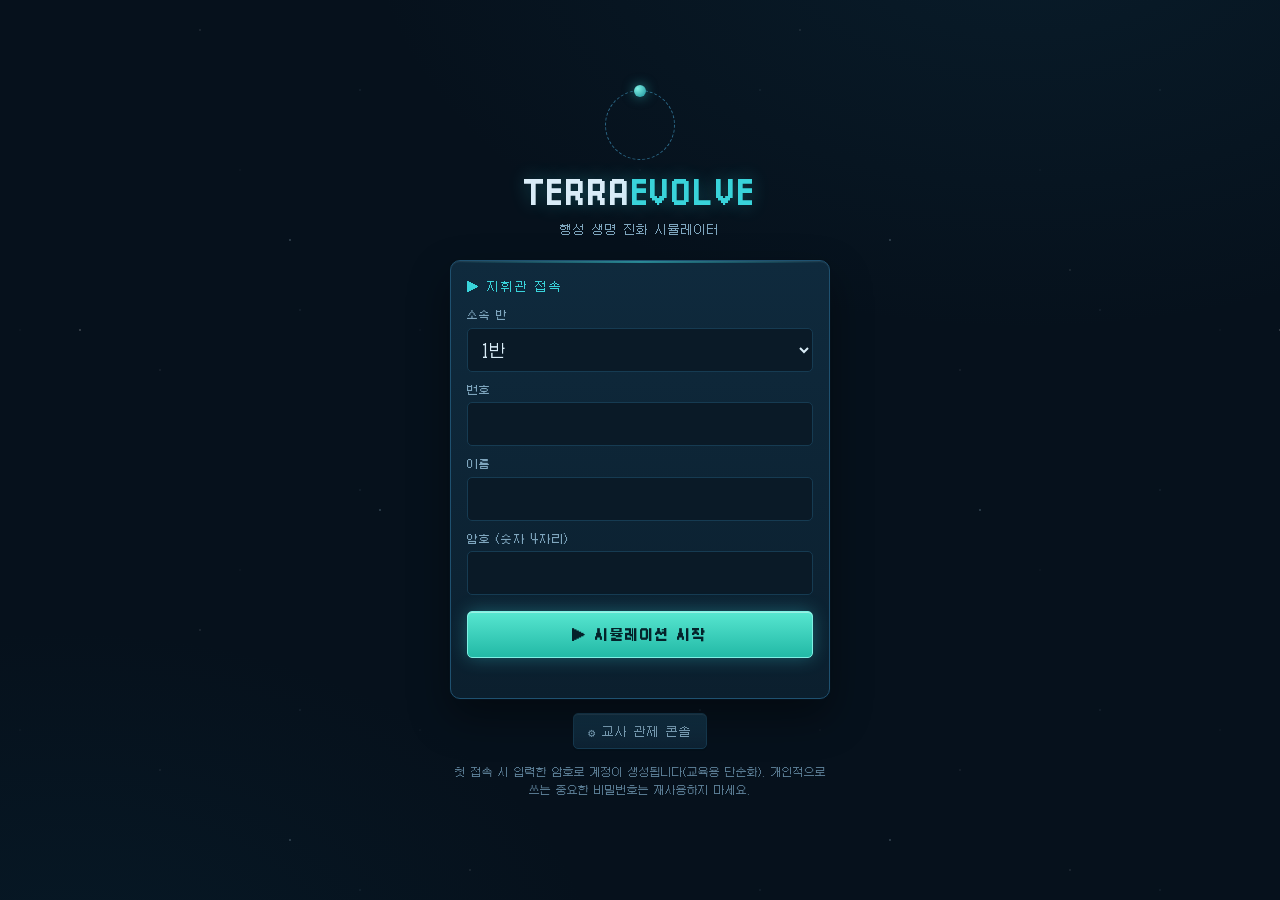
<file: index.html>
<!doctype html>
<html lang="ko">
<head>
  <meta charset="utf-8">
  <meta name="viewport" content="width=device-width, initial-scale=1">
  <title>TERRAEVOLVE · 접속</title>
  <link rel="stylesheet" href="css/style.css">
</head>
<body data-page="login">
  <div class="boot-screen">
    <div class="boot-stars"></div>

    <div class="boot-inner">
      <div class="game-logo">
        <div class="logo-orbit"><span class="planet"></span></div>
        <h1>TERRA<b>EVOLVE</b></h1>
        <p class="tagline">행성 생명 진화 시뮬레이터</p>
      </div>

      <form id="loginForm" class="console-panel">
        <div class="panel-head">▶ 지휘관 접속</div>

        <div class="field">
          <label>소속 반</label>
          <select id="inClass"></select>
        </div>
        <div class="field">
          <label>번호</label>
          <input id="inNumber" type="number" min="1" max="50" required>
        </div>
        <div class="field">
          <label>이름</label>
          <input id="inName" type="text" autocomplete="off" required>
        </div>
        <div class="field">
          <label>암호 (숫자 4자리)</label>
          <input id="inPw" type="password" inputmode="numeric" pattern="[0-9]{4}" maxlength="4" required>
        </div>

        <button type="submit" class="btn-start">▶ 시뮬레이션 시작</button>
        <p id="loginMsg" class="msg"></p>
      </form>

      <div class="boot-menu">
        <a href="teacher.html" class="btn-sub">⚙ 교사 관제 콘솔</a>
      </div>

      <p class="note">
        첫 접속 시 입력한 암호로 계정이 생성됩니다(교육용 단순화).
        개인적으로 쓰는 중요한 비밀번호는 재사용하지 마세요.
      </p>
    </div>
  </div>

  <script src="js/config.js"></script>
  <script src="js/sim.js"></script>
  <script src="js/api.js"></script>
  <script src="js/ui.js"></script>
  <script src="js/main.js"></script>
</body>
</html>
</file>
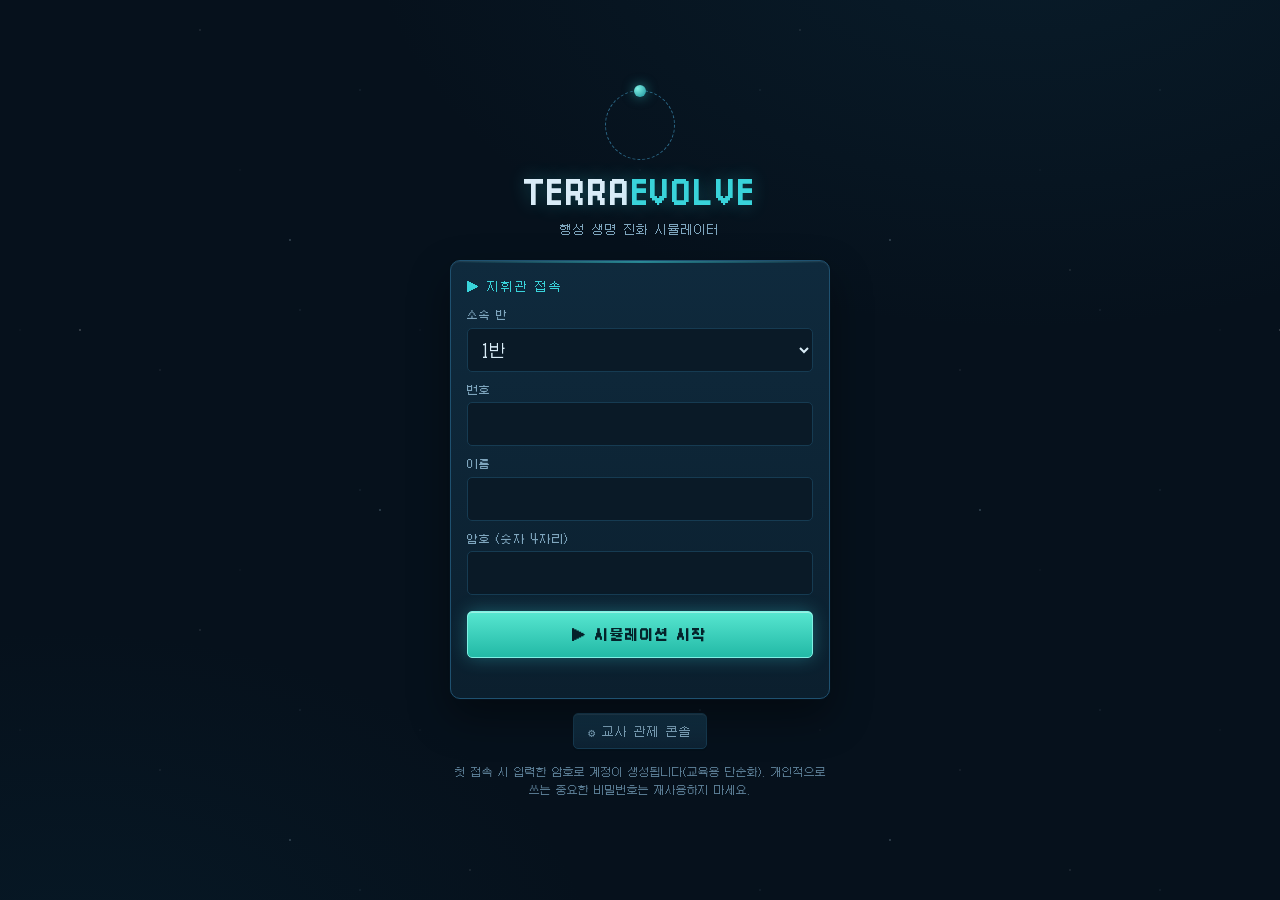
<file: student.html>
<!doctype html>
<html lang="ko">
<head>
  <meta charset="utf-8">
  <meta name="viewport" content="width=device-width, initial-scale=1">
  <title>TERRAEVOLVE · 플레이</title>
  <link rel="stylesheet" href="css/style.css">
</head>
<body data-page="student">
<div class="hud-frame">

  <!-- ===== 상단 상태바 ===== -->
  <header class="topbar-slim">
    <span class="logo-mark">◐</span>
    <span class="logo-text">TERRA<b>EVOLVE</b></span>
    <span class="chip era" id="eraBadge">시대</span>
    <span class="chip" id="turnInfo">턴 0</span>
    <span class="chip ghost" id="stuName">학생</span>
    <span class="tb-spacer"></span>
    <button id="btnPause" class="btn-chip" type="button">⏸ 일시정지</button>
    <button id="btnSave" class="btn-chip" type="button">▣ 저장</button>
    <span class="save-status" id="saveStatus">-</span>
    <a href="index.html" class="btn-chip link">⏻ 나가기</a>
  </header>

  <!-- ===== 본문: 중앙 월드 + 우측 HUD + 하단 콘솔 ===== -->
  <div class="layout">

    <!-- 중앙 월드 -->
    <main class="world-wrap">
      <div class="world" id="world">
        <div class="w-sky"></div>
        <div class="w-sun"></div>
        <div class="w-stars"></div>
        <div class="w-sea"></div>
        <div class="w-seabed"></div>
        <div class="w-land"></div>
        <div class="w-wetland" id="wWetland"></div>
        <div class="w-forest" id="wForest"></div>
        <div class="w-life" id="wLife"></div>
        <div class="w-scan"></div>
        <div class="w-vignette"></div>
        <div class="w-ticker" id="wTicker"></div>
        <div class="w-caption" id="wCaption"></div>
      </div>
      <div class="habitat-strip" id="habitatStrip"></div>
    </main>

    <!-- 우측 HUD -->
    <aside class="rail">
      <section class="hud-card score-hud">
        <div class="hud-title">◤ DIVERSITY SCORE ◥</div>
        <div class="score-total"><span id="totalScore">0</span><i>/ 100</i></div>
        <div class="score-grid" id="scoreGrid"></div>
        <div class="score-delta" id="reasons"></div>
      </section>

      <section class="hud-card">
        <div class="hud-title">◈ ENVIRONMENT</div>
        <div id="envList" class="gauge-list"></div>
      </section>

      <section class="hud-card">
        <div class="hud-title seg">
          <button class="seg-btn is-active" data-seg="bio" type="button">생물</button>
          <button class="seg-btn" data-seg="quest" type="button">퀘스트</button>
        </div>
        <div class="seg-panel is-active" data-panel="bio">
          <div id="speciesList" class="species-mini"></div>
        </div>
        <div class="seg-panel" data-panel="quest">
          <ul id="questList" class="quests"></ul>
        </div>
      </section>
    </aside>

    <!-- 콘솔 로그 (중앙 하단) -->
    <section class="console">
      <div class="console-head">◤ SYSTEM LOG ◥ <span class="blink">_</span></div>
      <ul id="logList" class="log"></ul>
    </section>
  </div>

  <!-- ===== 하단 커맨드 패널 ===== -->
  <footer class="command-bar">
    <div class="cmd-label">◤ COMMAND ◥</div>
    <div id="actions" class="cmd-actions"></div>
  </footer>

</div>

<div id="toast" class="toast" hidden></div>

<script src="js/config.js"></script>
<script src="js/sim.js"></script>
<script src="js/api.js"></script>
<script src="js/ui.js"></script>
<script src="js/main.js"></script>
</body>
</html>
</file>
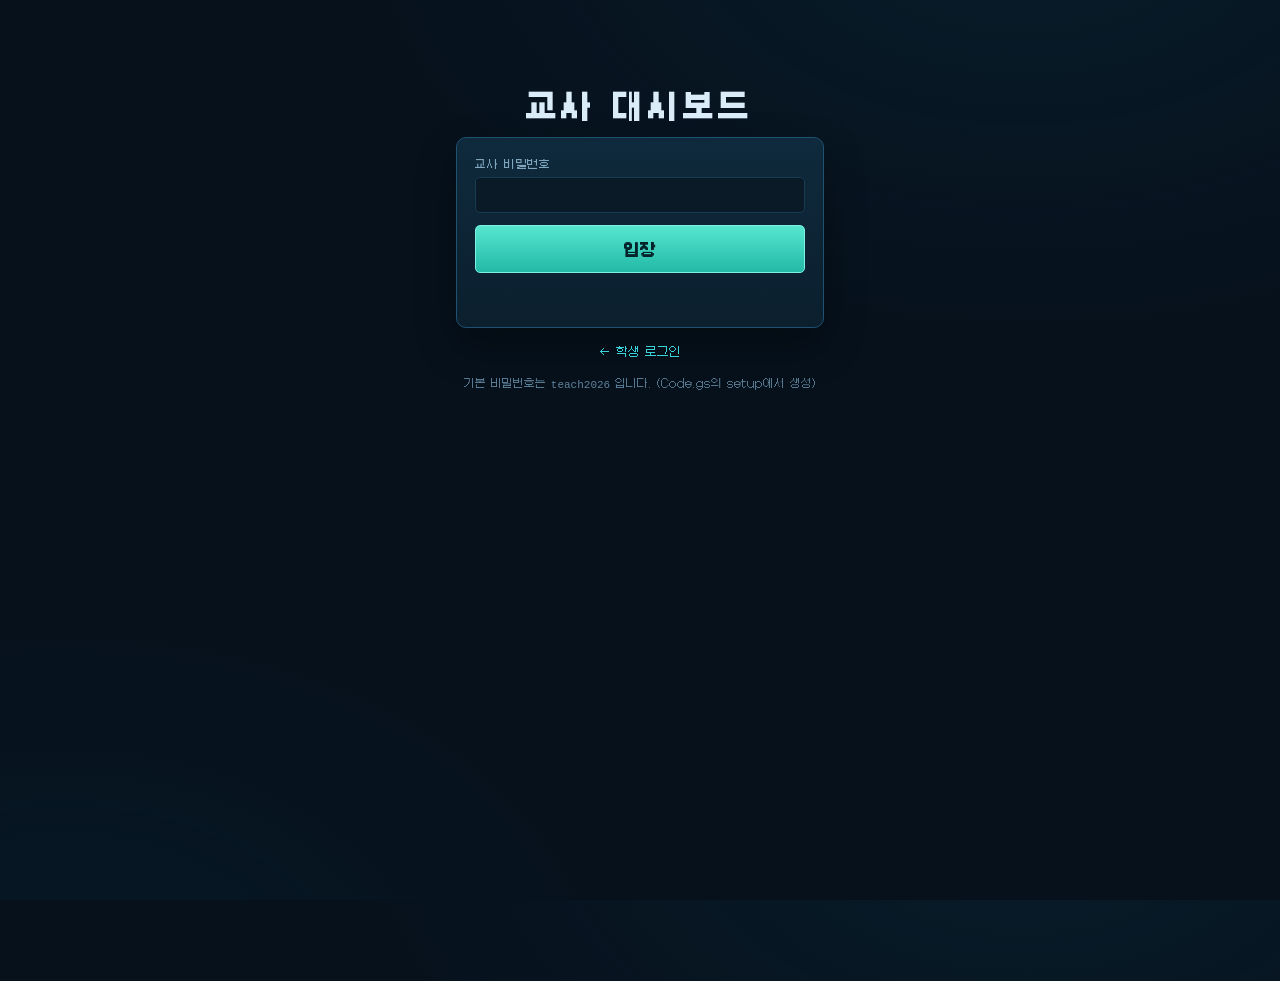
<file: teacher.html>
<!doctype html>
<html lang="ko">
<head>
  <meta charset="utf-8">
  <meta name="viewport" content="width=device-width, initial-scale=1">
  <title>지구 진화 시뮬레이션 · 교사</title>
  <link rel="stylesheet" href="css/style.css">
</head>
<body data-page="teacher">
  <!-- 교사 비밀번호 게이트 -->
  <div id="gate" class="login-wrap">
    <h1>교사 대시보드</h1>
    <form id="gateForm" class="card">
      <label>교사 비밀번호
        <input id="teacherPw" type="password" required>
      </label>
      <button type="submit">입장</button>
      <p id="gateMsg" class="msg"></p>
    </form>
    <p class="teacher-link"><a href="index.html">&larr; 학생 로그인</a></p>
    <p class="note">기본 비밀번호는 <code>teach2026</code> 입니다. (Code.gs의 setup에서 생성)</p>
  </div>

  <!-- 대시보드 본문 -->
  <div id="dash" hidden>
    <header class="topbar">
      <strong>교사 대시보드</strong>
      <div class="tb-right">
        <button id="btnLoginToggle" type="button">학생 입장: 확인 중…</button>
        <label class="auto">반 <select id="classFilter"></select></label>
        <button id="btnRefresh" type="button">새로고침</button>
        <label class="auto"><input type="checkbox" id="autoRef" checked> 자동(30초)</label>
        <a href="index.html" class="logout">나가기</a>
      </div>
    </header>

    <section class="panel">
      <h2>전지구 이벤트 발동</h2>
      <div id="eventBtns" class="actions"></div>
      <p id="evtMsg" class="msg"></p>
      <p class="hint">발동한 이벤트는 학생이 다음 턴을 진행할 때(최대 15초 내) 각자의 지구에 반영됩니다. (교육용 단순화: 준실시간)</p>
    </section>

    <section class="panel">
      <h2>학생 현황 (총점순)</h2>
      <div class="table-wrap">
        <table id="stuTable">
          <thead>
            <tr>
              <th>반</th><th>번호</th><th>이름</th><th>시대</th><th>턴</th>
              <th>생태계</th><th>종</th><th>유전</th><th>지성</th><th>총점</th><th>갱신</th>
            </tr>
          </thead>
          <tbody></tbody>
        </table>
      </div>
      <p id="tableMsg" class="msg"></p>
    </section>

    <section class="panel" id="detailPanel" hidden>
      <h2>학생 상세 <span id="detailName"></span></h2>
      <div id="detailBody"></div>
    </section>
  </div>

  <script src="js/config.js"></script>
  <script src="js/sim.js"></script>
  <script src="js/api.js"></script>
  <script src="js/ui.js"></script>
  <script src="js/main.js"></script>
</body>
</html>
</file>
<file: css/style.css>
/* =====================================================================
 * style.css  —  레트로 전략 시뮬레이션 + 행성 관제 콘솔 (다크 고정)
 * 로그인(index) / 학생(student) / 교사(teacher) 공용. 순수 CSS.
 * 폰트: Galmuri(갈무리) 픽셀 폰트 — SIL OFL 1.1
 *       Copyright (c) 2019-2022 Minseo Lee, Reserved Font Name "Galmuri"
 * ===================================================================== */
@font-face{font-family:'Galmuri11';font-style:normal;font-weight:400;font-display:swap;
  src:local('Galmuri11 Regular'),url('fonts/Galmuri11.woff2') format('woff2');}
@font-face{font-family:'Galmuri11';font-style:normal;font-weight:700;font-display:swap;
  src:local('Galmuri11 Bold'),url('fonts/Galmuri11-Bold.woff2') format('woff2');}
@font-face{font-family:'Galmuri9';font-style:normal;font-weight:400;font-display:swap;
  src:local('Galmuri9 Regular'),url('fonts/Galmuri9.woff2') format('woff2');}
@font-face{font-family:'Galmuri7';font-style:normal;font-weight:400;font-display:swap;
  src:local('Galmuri7 Regular'),url('fonts/Galmuri7.woff2') format('woff2');}

:root{
  --bg-0:#06111c;
  --bg-1:#0d2233;
  --bg-2:#123449;
  --line:#1f5170;
  --line-soft:#163b52;
  --ink:#d9ecf7;
  --ink-dim:#7fa6be;
  --cyan:#39d3da;
  --green:#3fd682;
  --amber:#ffb347;
  --red:#ff6b6b;
  --gold:#ffd764;
  --mono:'Galmuri11','Galmuri9',"Courier New",ui-monospace,Consolas,monospace;
  --sans:'Galmuri11','Galmuri9',"Pretendard",-apple-system,"Malgun Gothic",sans-serif;
  --small:'Galmuri9','Galmuri7','Galmuri11',monospace;
  color-scheme:dark;
}
*{box-sizing:border-box;}
html,body{height:100%;}
body{
  margin:0; font-family:var(--sans); color:var(--ink); line-height:1.5;
  background:
    radial-gradient(1100px 700px at 80% -10%, #16506b2e, transparent 60%),
    radial-gradient(900px 600px at 5% 110%, #0a3d552e, transparent 60%),
    var(--bg-0);
}
h1,h2,h3{margin:0 0 8px;}
a{color:var(--cyan);text-decoration:none;}
button{font:inherit;cursor:pointer;}
button:disabled{opacity:.38;cursor:not-allowed;}

/* 공용 버튼 */
.btn,.btn-chip,.btn-mini,.btn-sub,.btn-start,.topbar button,#btnRefresh,.actions button{
  font-family:var(--mono); letter-spacing:.04em; color:var(--ink);
  background:linear-gradient(180deg,var(--bg-2),var(--bg-1));
  border:1px solid var(--line); border-radius:5px; padding:8px 12px;
  box-shadow:0 2px 0 #04101a, inset 0 1px 0 #ffffff12;
  transition:transform .08s ease, background .15s ease, box-shadow .08s ease;
}
.btn:hover:not(:disabled),.btn-chip:hover:not(:disabled),.topbar button:hover,
#btnRefresh:hover,.actions button:hover:not(:disabled){
  background:linear-gradient(180deg,#1a4763,#0f2c3f); transform:translateY(-1px);
}
.btn-chip{padding:6px 10px;font-size:12px;}
.btn-chip.link{color:var(--ink-dim);}

/* =====================================================================
 * 1) 로그인 / 부팅
 * ===================================================================== */
.boot-screen{min-height:100vh;display:flex;align-items:center;justify-content:center;padding:24px;position:relative;overflow:hidden;}
.boot-stars,.boot-stars::after{
  content:"";position:absolute;inset:-50%;
  background-image:
    radial-gradient(1.5px 1.5px at 20% 30%,#ffffffaa,transparent),
    radial-gradient(1.5px 1.5px at 70% 60%,#bfe9ffaa,transparent),
    radial-gradient(1px 1px at 40% 80%,#ffffff88,transparent),
    radial-gradient(1px 1px at 85% 20%,#ffffff88,transparent),
    radial-gradient(1.5px 1.5px at 55% 15%,#cdeeffaa,transparent);
  background-size:600px 600px;animation:starDrift 60s linear infinite;opacity:.5;
}
.boot-stars::after{background-size:400px 400px;animation-duration:90s;opacity:.3;}
@keyframes starDrift{from{transform:translateY(0)}to{transform:translateY(600px)}}
.boot-inner{position:relative;width:100%;max-width:380px;text-align:center;}
.game-logo{margin-bottom:22px;}
.logo-orbit{width:70px;height:70px;margin:0 auto 10px;border:1px dashed #2c6b8b;border-radius:50%;position:relative;animation:spin 12s linear infinite;}
.logo-orbit .planet{position:absolute;top:-6px;left:50%;width:12px;height:12px;margin-left:-6px;border-radius:50%;
  background:radial-gradient(circle at 30% 30%,#7ff0e4,#1b8f9a);box-shadow:0 0 12px #39d3da88;}
@keyframes spin{to{transform:rotate(360deg)}}
.game-logo h1{font-family:var(--mono);font-size:28px;letter-spacing:.1em;color:var(--ink);text-shadow:0 0 18px #39d3da55;}
.game-logo h1 b{color:var(--cyan);}
.tagline{color:var(--ink-dim);font-size:12px;letter-spacing:.08em;margin:2px 0 0;}
.console-panel{
  text-align:left;background:linear-gradient(180deg,#0f2a3d,#0b1f2e);border:1px solid var(--line);border-radius:10px;
  padding:16px;box-shadow:0 0 0 1px #05101a,0 18px 40px #00000066,inset 0 1px 0 #ffffff10;position:relative;overflow:hidden;
}
.console-panel::before{content:"";position:absolute;left:0;right:0;top:0;height:2px;
  background:linear-gradient(90deg,transparent,#39d3da88,transparent);animation:scan 3.5s linear infinite;}
@keyframes scan{from{transform:translateY(0)}to{transform:translateY(340px)}}
.panel-head{font-family:var(--mono);font-size:12px;letter-spacing:.14em;color:var(--cyan);text-transform:uppercase;margin-bottom:12px;}
.field{display:flex;flex-direction:column;gap:4px;margin-bottom:10px;}
.field label{font-family:var(--small);font-size:11px;letter-spacing:.1em;color:var(--ink-dim);text-transform:uppercase;}
.field input,.field select,.card input,.card select{
  font:inherit;color:var(--ink);background:#0a1a27;border:1px solid var(--line-soft);border-radius:5px;padding:9px 10px;}
.field input:focus,.field select:focus{outline:none;border-color:var(--cyan);box-shadow:0 0 0 3px #39d3da22;}
.btn-start{width:100%;margin-top:6px;padding:12px;font-size:14px;letter-spacing:.08em;color:#04222a;font-weight:700;
  font-family:var(--mono);border:1px solid #7ff0e4;border-radius:5px;
  background:linear-gradient(180deg,#57e6d0,#22b9a6);box-shadow:0 0 18px #39d3da55,inset 0 1px 0 #ffffff66;}
.btn-start:hover{animation:pulseGlow 1.2s ease-in-out infinite;}
@keyframes pulseGlow{0%,100%{box-shadow:0 0 14px #39d3da55,inset 0 1px 0 #ffffff66}50%{box-shadow:0 0 26px #39d3daaa,inset 0 1px 0 #ffffff66}}
.boot-menu{margin-top:14px;}
.btn-sub{display:inline-block;font-family:var(--mono);font-size:12px;letter-spacing:.08em;color:var(--ink-dim);
  border:1px solid var(--line-soft);border-radius:5px;padding:8px 14px;}
.btn-sub:hover{color:var(--cyan);border-color:var(--cyan);}
.msg{color:var(--red);font-size:12px;min-height:16px;margin:8px 0 0;font-family:var(--mono);}
.note{color:#5f829a;font-size:11px;margin-top:14px;line-height:1.6;}
.hint{color:#5f829a;font-size:11px;margin:8px 0 0;}

/* =====================================================================
 * 2) 학생 게임 화면
 * ===================================================================== */
.hud-frame{min-height:100vh;display:flex;flex-direction:column;padding:8px 10px 84px;max-width:1400px;margin:0 auto;}

/* --- 상단 상태바 --- */
.topbar-slim{
  display:flex;align-items:center;gap:8px;flex-wrap:wrap;
  background:linear-gradient(180deg,#0f2c40,#0a1f2e);border:1px solid var(--line);border-radius:8px;
  padding:7px 12px;box-shadow:inset 0 1px 0 #ffffff10;
}
.logo-mark{color:var(--cyan);font-size:16px;animation:spin 14s linear infinite;}
.logo-text{font-family:var(--mono);letter-spacing:.08em;font-size:14px;}
.logo-text b{color:var(--cyan);}
.tb-spacer{flex:1;}
.chip{font-family:var(--mono);font-size:11px;letter-spacing:.05em;background:#0a1a27;border:1px solid var(--line-soft);
  border-radius:999px;padding:3px 9px;color:var(--ink-dim);}
.chip.era{color:#04222a;background:linear-gradient(180deg,#57e6d0,#25b6a4);border-color:#7ff0e4;font-weight:700;}
.save-status{font-family:var(--small);font-size:10px;color:var(--ink-dim);}

/* --- 레이아웃: 중앙 월드 + 우측 레일 + 하단 콘솔 --- */
.layout{
  flex:1;min-height:0;margin-top:8px;
  display:grid;gap:8px;
  grid-template-columns:minmax(0,1fr) 340px;
  grid-template-rows:minmax(0,1fr) 150px;
  grid-template-areas:
    "world rail"
    "console rail";
}
.world-wrap{grid-area:world;min-height:0;display:flex;flex-direction:column;gap:6px;}
.rail{grid-area:rail;min-height:0;overflow-y:auto;display:flex;flex-direction:column;gap:8px;padding-right:2px;}
.console{grid-area:console;min-height:0;}

/* 공통 프레임(이중선 콘솔 패널) */
.hud-card,.console,.command-bar,.world{
  position:relative;border:1px solid var(--line);border-radius:8px;
  background:linear-gradient(180deg,#0f2a3d,#0b1f2e);
  box-shadow:inset 0 1px 0 #ffffff0d,0 0 0 1px #05101a;
}
.hud-card{padding:12px;}
.hud-title{
  font-family:var(--mono);font-size:11px;letter-spacing:.14em;color:var(--cyan);text-transform:uppercase;
  margin-bottom:10px;text-shadow:0 0 10px #39d3da44;
}

/* =====================================================================
 * 중앙 월드
 * ===================================================================== */
.world{
  flex:1;min-height:300px;overflow:hidden;background:#04101a;
  --sky-a:#0a2138;--sky-b:#123f5c;--sea-a:#0e4a68;--land-a:#3f5a2e;--land:26%;
}
.world::after{ /* HUD 코너 마크 */
  content:"";position:absolute;inset:7px;pointer-events:none;opacity:.55;
  background:
    linear-gradient(var(--cyan),var(--cyan)) 0 0/16px 2px no-repeat,
    linear-gradient(var(--cyan),var(--cyan)) 0 0/2px 16px no-repeat,
    linear-gradient(var(--cyan),var(--cyan)) 100% 0/16px 2px no-repeat,
    linear-gradient(var(--cyan),var(--cyan)) 100% 0/2px 16px no-repeat,
    linear-gradient(var(--cyan),var(--cyan)) 0 100%/16px 2px no-repeat,
    linear-gradient(var(--cyan),var(--cyan)) 0 100%/2px 16px no-repeat,
    linear-gradient(var(--cyan),var(--cyan)) 100% 100%/16px 2px no-repeat,
    linear-gradient(var(--cyan),var(--cyan)) 100% 100%/2px 16px no-repeat;
}
.w-sky{position:absolute;left:0;right:0;top:0;height:52%;background:linear-gradient(180deg,var(--sky-a),var(--sky-b));transition:background 1.2s ease;}
.w-stars{position:absolute;left:0;right:0;top:0;height:40%;opacity:.5;
  background-image:radial-gradient(1px 1px at 20% 30%,#ffffff99,transparent),radial-gradient(1px 1px at 60% 15%,#cfefff99,transparent),radial-gradient(1px 1px at 82% 40%,#ffffff77,transparent),radial-gradient(1px 1px at 40% 55%,#ffffff66,transparent);}
.w-sun{position:absolute;top:8%;right:12%;width:46px;height:46px;border-radius:50%;
  background:radial-gradient(circle at 40% 40%,#fff2c0,#ffb347);box-shadow:0 0 40px #ffb34766,0 0 90px #ffb34733;
  animation:sunBob 9s ease-in-out infinite alternate;}
@keyframes sunBob{from{transform:translateY(0)}to{transform:translateY(10px)}}
.w-sea{position:absolute;left:0;right:0;top:44%;bottom:0;background:linear-gradient(180deg,var(--sea-a),#052232 90%);transition:background 1.2s ease;}
.w-seabed{position:absolute;left:0;right:0;bottom:0;height:12%;background:linear-gradient(180deg,#0a2b3a,#06202b);}
.w-land{position:absolute;left:0;right:0;bottom:0;height:var(--land);
  background:linear-gradient(180deg,var(--land-a),#22331b);border-top:2px solid #5a7d3d;
  border-radius:46% 38% 0 0 / 26px 22px 0 0;transition:height 1.2s ease,background 1.2s ease;}
.w-wetland{position:absolute;left:8%;width:26%;bottom:var(--land);height:10%;border-radius:50%;
  background:radial-gradient(ellipse at center,#3aa6c766,#1f6f8a00 70%);opacity:0;transition:opacity 1s ease;transform:translateY(40%);}
.w-wetland.on{opacity:1;}
.w-forest{position:absolute;left:0;right:0;bottom:0;height:var(--land);pointer-events:none;}
.w-forest .tree{position:absolute;bottom:8%;width:34px;height:40px;filter:drop-shadow(0 3px 3px #00000055);animation:a-sway 4s ease-in-out infinite alternate;transform-origin:bottom center;}
.w-forest .tree svg{width:100%;height:100%;}
.w-life{position:absolute;inset:0;}
.w-scan{position:absolute;inset:0;pointer-events:none;
  background:repeating-linear-gradient(180deg,#ffffff08 0 1px,transparent 1px 3px);mix-blend-mode:overlay;}
.w-vignette{position:absolute;inset:0;pointer-events:none;box-shadow:inset 0 0 120px #000a,inset 0 0 40px #0006;}
.w-caption{position:absolute;left:14px;right:14px;bottom:10px;font-family:var(--small);font-size:11px;color:#dbeef8cc;text-shadow:0 1px 3px #000;}
.w-ticker{position:absolute;left:0;right:0;top:0;padding:5px 12px;font-family:var(--mono);font-size:11px;
  background:linear-gradient(180deg,#031019dd,#03101900);color:var(--cyan);letter-spacing:.03em;
  white-space:nowrap;overflow:hidden;text-overflow:ellipsis;}
.w-ticker.evo{color:var(--green);} .w-ticker.ext{color:var(--red);} .w-ticker.quest{color:var(--gold);}
.w-ticker.global{color:var(--amber);} .w-ticker.flash{animation:tickFlash .5s ease;}
@keyframes tickFlash{from{background-color:#39d3da33}to{background-color:transparent}}

/* 상승 기포 */
.bubble{position:absolute;bottom:-8px;width:5px;height:5px;border-radius:50%;background:#bfe9ff55;animation:rise linear infinite;}
@keyframes rise{from{transform:translateY(0) scale(.6);opacity:0}15%{opacity:.7}to{transform:translateY(-46vh) scale(1);opacity:0}}

/* 생물 스프라이트 */
.crit{position:absolute;width:52px;height:38px;transform-origin:center bottom;filter:drop-shadow(0 2px 3px #00000055);}
.crit svg{width:100%;height:100%;overflow:visible;}
.crit.s3{transform:scale(1.2);} .crit.s2{transform:scale(1.05);}
.crit.spawn{animation:spawnPop .5s ease;}
@keyframes spawnPop{from{transform:scale(0) rotate(-20deg);opacity:0}to{opacity:1}}
.a-drift{animation:a-drift 7s ease-in-out infinite alternate;}
.a-swim{animation:a-swim 5s ease-in-out infinite alternate;}
.a-sway{animation:a-sway 4s ease-in-out infinite alternate;transform-origin:bottom center;}
.a-hop{animation:a-hop 2.6s ease-in-out infinite;}
.a-crawl{animation:a-crawl 9s linear infinite alternate;}
.a-trot{animation:a-trot 3.4s ease-in-out infinite;}
@keyframes a-drift{from{transform:translate(-10px,4px)}to{transform:translate(10px,-4px)}}
@keyframes a-swim{from{transform:translate(-16px,3px)}to{transform:translate(16px,-3px)}}
@keyframes a-sway{from{transform:rotate(-5deg)}to{transform:rotate(5deg)}}
@keyframes a-hop{0%,100%{transform:translateY(0)}40%{transform:translateY(-14px)}60%{transform:translateY(-14px)}}
@keyframes a-crawl{from{transform:translateX(-24px)}to{transform:translateX(24px)}}
@keyframes a-trot{0%,100%{transform:translate(0,0)}25%{transform:translate(6px,-6px)}50%{transform:translate(12px,0)}75%{transform:translate(18px,-6px)}}

/* 서식지 상태 스트립 */
.habitat-strip{display:grid;grid-template-columns:repeat(5,1fr);gap:6px;}
.hab{background:linear-gradient(180deg,#0f2a3d,#0b1f2e);border:1px solid var(--line-soft);border-radius:6px;padding:7px 6px;text-align:center;}
.hab-k{font-family:var(--small);font-size:10px;letter-spacing:.06em;color:var(--ink-dim);text-transform:uppercase;}
.hab-v{font-family:var(--mono);font-size:15px;color:var(--ink);}
.hab .dot{display:inline-block;width:7px;height:7px;border-radius:50%;background:#2a4657;margin-right:4px;vertical-align:middle;}
.hab.on .dot{background:var(--green);box-shadow:0 0 8px var(--green);}
.hab.on .hab-k{color:var(--green);}

/* =====================================================================
 * 우측 HUD
 * ===================================================================== */
.score-hud{text-align:center;}
.score-total{font-family:var(--mono);font-size:44px;font-weight:700;color:var(--gold);line-height:1;
  text-shadow:0 0 22px #ffd76455;transition:transform .18s ease;}
.score-total i{font-size:13px;color:var(--ink-dim);font-style:normal;}
.score-total.bump{transform:scale(1.14);}
.score-grid{display:grid;grid-template-columns:1fr 1fr;gap:6px;margin-top:10px;}
.stat{background:#0a1a27;border:1px solid var(--line-soft);border-radius:6px;padding:7px 8px;text-align:left;}
.stat-k{font-family:var(--small);font-size:10px;letter-spacing:.08em;color:var(--ink-dim);text-transform:uppercase;}
.stat-v{font-family:var(--mono);font-size:19px;color:var(--ink);}
.stat-v small{font-size:10px;color:var(--ink-dim);}
.score-delta{margin-top:9px;font-family:var(--small);font-size:11px;color:var(--ink-dim);min-height:14px;line-height:1.4;}
.score-delta .up{color:var(--green);} .score-delta .down{color:var(--amber);}

/* 게이지 */
.gauge-list{display:flex;flex-direction:column;gap:8px;}
.env-row,.score-row{display:grid;grid-template-columns:82px 1fr 66px;align-items:center;gap:8px;font-size:12px;}
.env-name,.s-name{color:var(--ink-dim);font-family:var(--small);font-size:11px;letter-spacing:.04em;}
.env-val,.s-val{text-align:right;font-family:var(--mono);color:var(--ink);}
.env-val .trend{color:var(--ink-dim);margin-left:3px;}
.env-val .up{color:var(--green);} .env-val .down{color:var(--amber);}
.bar{position:relative;height:12px;border-radius:3px;background:#08151f;border:1px solid var(--line-soft);overflow:hidden;}
.bar.sm{height:7px;}
.bar-fill{height:100%;width:0;background:linear-gradient(90deg,#2f9bd6,#39d3da);transition:width .7s cubic-bezier(.2,.8,.2,1);}
.bar-fill.ok{background:linear-gradient(90deg,#2fa268,#3fd682);}
.bar-fill.warn{background:linear-gradient(90deg,#c9772a,#ffb347);}
.bar-zone{position:absolute;top:0;bottom:0;background:repeating-linear-gradient(45deg,#ffffff14,#ffffff14 3px,transparent 3px,transparent 7px);border-left:1px solid #ffffff33;border-right:1px solid #ffffff33;}

/* 세그먼트 (생물 / 퀘스트) */
.hud-title.seg{display:flex;gap:4px;margin-bottom:8px;}
.seg-btn{font-family:var(--mono);font-size:11px;letter-spacing:.06em;color:var(--ink-dim);
  background:#0a1a27;border:1px solid var(--line-soft);border-radius:4px;padding:4px 10px;}
.seg-btn.is-active{color:#04222a;background:linear-gradient(180deg,#57e6d0,#25b6a4);border-color:#7ff0e4;}
.seg-panel{display:none;animation:fadeUp .25s ease;}
.seg-panel.is-active{display:block;}
@keyframes fadeUp{from{opacity:0;transform:translateY(6px)}to{opacity:1;transform:translateY(0)}}

.species-mini{display:grid;grid-template-columns:1fr 1fr;gap:6px;}
.smini{display:flex;align-items:center;gap:6px;background:#0a1a27;border:1px solid var(--line-soft);border-radius:6px;padding:5px 7px;}
.smini-ico{width:30px;height:26px;flex:none;}
.smini-ico svg{width:100%;height:100%;overflow:visible;}
.smini-info{display:flex;flex-direction:column;min-width:0;}
.smini-name{font-family:var(--small);font-size:10px;color:var(--ink-dim);white-space:nowrap;overflow:hidden;text-overflow:ellipsis;}
.smini-pop{font-family:var(--mono);font-size:14px;color:var(--ink);}
.smini-dot{margin-left:auto;width:7px;height:7px;border-radius:50%;background:#2a4657;flex:none;}
.smini-dot.st-ext{background:var(--red);} .smini-dot.st-risk{background:var(--amber);}
.smini-dot.st-ok{background:var(--green);} .smini-dot.st-boom{background:var(--cyan);box-shadow:0 0 6px var(--cyan);}

.quests{list-style:none;margin:0;padding:0;}
.quests li{font-family:var(--small);font-size:11px;padding:5px 0;border-bottom:1px dashed var(--line-soft);color:var(--ink-dim);}
.quests li.q-done{color:var(--green);}
.quests li b{color:var(--ink);}
.quests .mk{color:var(--cyan);margin-right:4px;}

/* =====================================================================
 * 콘솔 로그
 * ===================================================================== */
.console{display:flex;flex-direction:column;background:#050f18;padding:0;}
.console-head{font-family:var(--mono);font-size:11px;letter-spacing:.12em;color:var(--cyan);
  padding:6px 12px;border-bottom:1px solid var(--line-soft);flex:none;}
.blink{animation:blink 1s step-end infinite;}
@keyframes blink{50%{opacity:0}}
.log{list-style:none;margin:0;padding:6px 12px;overflow-y:auto;flex:1;font-family:var(--mono);font-size:12px;}
.log li{padding:2px 0;color:#9fc2d4;white-space:nowrap;overflow:hidden;text-overflow:ellipsis;}
.log li .lt{color:#4d7288;margin-right:8px;}
.log li .tag{margin-right:6px;font-size:10px;letter-spacing:.05em;}
.log li.l-evo .tag{color:var(--green);} .log li.l-evo{color:#cdeede;}
.log li.l-ext .tag{color:var(--red);} .log li.l-ext{color:#ffd0d0;}
.log li.l-quest .tag{color:var(--gold);} .log li.l-quest{color:#ffeeb8;}
.log li.l-global .tag{color:var(--amber);} .log li.l-global{color:#ffe2bd;}
.log li.l-cmd .tag{color:#6f92a8;} .log li.l-cmd{color:#8fb0c2;}
.log li.l-sys .tag{color:#4d7288;}

/* =====================================================================
 * 하단 커맨드 바
 * ===================================================================== */
.command-bar{
  position:fixed;left:0;right:0;bottom:0;z-index:30;border-radius:0;border-left:0;border-right:0;
  display:flex;align-items:stretch;gap:10px;padding:8px 14px;
  background:linear-gradient(180deg,#0c2536,#07131d);border-top:1px solid var(--line);
  box-shadow:0 -8px 24px #00000066;
}
.cmd-label{font-family:var(--mono);font-size:10px;letter-spacing:.12em;color:var(--cyan);align-self:center;white-space:nowrap;}
.cmd-actions{display:flex;gap:8px;flex-wrap:wrap;flex:1;}
.cmd-btn{
  position:relative;font-family:var(--mono);font-size:12px;letter-spacing:.03em;color:var(--ink);
  min-width:118px;display:flex;align-items:center;gap:6px;justify-content:center;
  background:linear-gradient(180deg,#1a4763,#0e2c3f);border:1px solid var(--line);
  border-radius:6px;padding:9px 12px;box-shadow:0 3px 0 #04101a,inset 0 1px 0 #ffffff14;
  transition:transform .07s ease,background .15s ease;
}
.cmd-btn:hover:not(:disabled){background:linear-gradient(180deg,#21567a,#12384f);transform:translateY(-1px);}
.cmd-btn:active:not(:disabled){transform:translateY(2px);box-shadow:0 0 0 #04101a,inset 0 1px 0 #ffffff14;}
.cmd-btn .cmd-ico{color:var(--cyan);}
.cmd-btn:disabled .cmd-ico{color:var(--amber);}
.cmd-btn .cmd-cd{position:absolute;top:-8px;right:-8px;min-width:18px;height:18px;line-height:16px;
  background:var(--amber);color:#2a1600;border-radius:50%;font-size:11px;text-align:center;border:1px solid #ffd39a;}

/* 토스트 */
.toast{position:fixed;left:50%;bottom:78px;transform:translateX(-50%);z-index:60;
  background:#0c2536;border:1px solid var(--cyan);color:var(--ink);font-family:var(--mono);font-size:12px;
  padding:9px 16px;border-radius:6px;box-shadow:0 0 18px #39d3da44;animation:toastIn .25s ease;}
@keyframes toastIn{from{opacity:0;transform:translateX(-50%) translateY(16px)}to{opacity:1;transform:translateX(-50%) translateY(0)}}

/* =====================================================================
 * 3) 교사 대시보드 (마크업 유지)
 * ===================================================================== */
.login-wrap{max-width:400px;margin:9vh auto;padding:0 16px;text-align:center;}
.login-wrap h1{font-family:var(--mono);letter-spacing:.1em;color:var(--ink);}
.card{text-align:left;display:flex;flex-direction:column;gap:12px;background:linear-gradient(180deg,#0f2a3d,#0b1f2e);
  border:1px solid var(--line);border-radius:10px;padding:18px;box-shadow:0 18px 40px #00000055;}
.card label{display:flex;flex-direction:column;gap:4px;font-family:var(--small);font-size:11px;letter-spacing:.08em;color:var(--ink-dim);text-transform:uppercase;}
.card button{background:linear-gradient(180deg,#57e6d0,#22b9a6);color:#04222a;border:1px solid #7ff0e4;font-weight:700;font-family:var(--mono);padding:11px;border-radius:5px;}
.teacher-link{margin-top:14px;font-size:12px;font-family:var(--mono);}
.topbar{display:flex;justify-content:space-between;align-items:center;flex-wrap:wrap;gap:8px;
  background:linear-gradient(180deg,#0f2c40,#0a1f2e);border:1px solid var(--line);border-radius:10px;
  color:var(--ink);padding:10px 14px;font-family:var(--mono);}
.topbar .tb-left,.topbar .tb-right{display:flex;align-items:center;gap:8px;flex-wrap:wrap;}
.topbar .badge{background:linear-gradient(180deg,#57e6d0,#25b6a4);color:#04222a;padding:2px 10px;border-radius:999px;font-size:12px;font-weight:700;}
.topbar .logout{color:var(--cyan);font-size:12px;}
.totalScore{font-size:24px;font-weight:700;color:var(--gold);font-family:var(--mono);}
.totalScore small{font-size:12px;color:var(--ink-dim);}
#dash>.panel,#dash>.topbar{max-width:1180px;margin:0 auto;}
#dash>.panel{margin-top:12px;}
.panel{background:linear-gradient(180deg,#0f2a3d,#0b1f2e);border:1px solid var(--line);border-radius:10px;padding:14px;}
.panel h2{font-family:var(--mono);font-size:13px;letter-spacing:.14em;text-transform:uppercase;color:var(--cyan);border-left:3px solid var(--cyan);padding-left:8px;margin-bottom:10px;}
.panel.console{background:#06131e;}
.table-wrap{overflow-x:auto;}
table{border-collapse:collapse;width:100%;font-size:12px;font-family:var(--mono);}
th,td{border:1px solid var(--line-soft);padding:6px 8px;text-align:center;white-space:nowrap;}
th{background:#0e2839;color:var(--cyan);letter-spacing:.05em;}
tbody tr{cursor:pointer;}
tbody tr:hover{background:#123449;}
.actions{display:flex;gap:8px;flex-wrap:wrap;}
.actions button{font-size:12px;}
.evt-item{display:inline-flex;gap:4px;align-items:center;}
.evt-item select,.auto select{font:inherit;font-family:var(--mono);padding:6px;border-radius:5px;border:1px solid var(--line-soft);background:#0a1a27;color:var(--ink);}
.auto{font-size:11px;color:var(--ink-dim);display:inline-flex;gap:4px;align-items:center;font-family:var(--mono);}
#btnLoginToggle.on{background:linear-gradient(180deg,#3fd682,#2fa268);border-color:#7ff0c0;color:#052a19;}
#btnLoginToggle.off{background:linear-gradient(180deg,#ff8080,#d84a4a);border-color:#ffb3b3;color:#2a0808;}
.kv{display:grid;grid-template-columns:130px 1fr;gap:4px 10px;font-size:12px;font-family:var(--mono);}
.kv div:nth-child(odd){color:var(--ink-dim);}
.reasons{list-style:none;margin:6px 0 0;padding:0;font-family:var(--small);font-size:11px;color:var(--ink-dim);}

/* =====================================================================
 * 반응형
 * ===================================================================== */
@media (max-width:1000px){
  .layout{
    grid-template-columns:1fr;
    grid-template-rows:auto auto auto;
    grid-template-areas:"world" "rail" "console";
  }
  .rail{overflow:visible;}
  .console{height:170px;}
  .world{min-height:300px;height:52vh;}
}
@media (max-width:560px){
  .habitat-strip{grid-template-columns:repeat(3,1fr);}
  .cmd-btn{min-width:0;flex:1;}
  .cmd-label{display:none;}
}
</file>
